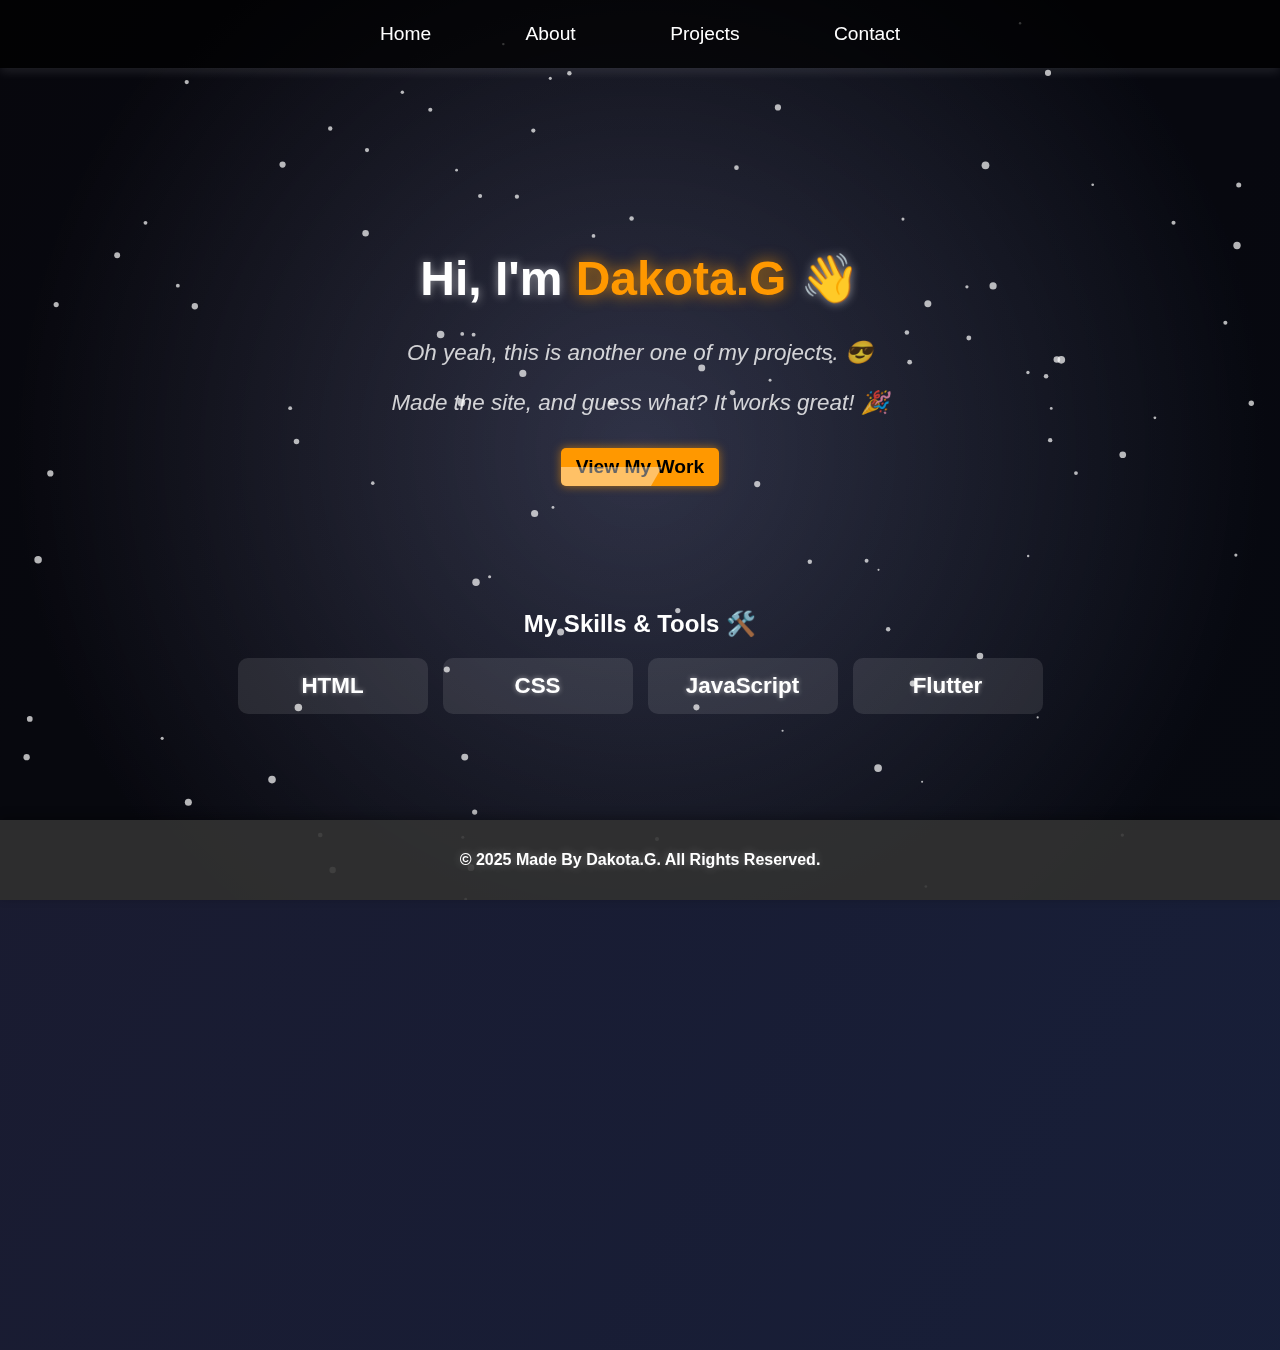
<file: index.html>
<!DOCTYPE html>
<html lang="en">
<head>
    <meta charset="UTF-8">
    <meta name="viewport" content="width=device-width, initial-scale=1.0">
    <title>Dakota | Portfolio</title>
    <link rel="stylesheet" href="styles.css">
</head>
<body>

    <!-- Navigation Bar -->
    <nav>
        <ul>
            <li><a href="index.html">Home</a></li>
            <li><a href="about.html">About</a></li>
            <li><a href="projects.html">Projects</a></li>
            <li><a href="contact.html">Contact</a></li>
        </ul>
    </nav>

    <!-- Hero Section (Your Name & Intro) -->
    <header>
        <h1>Hi, I'm <span class="glowing-name">Dakota.G</span> 👋</h1>
        
        <p class="funny-intro">Oh yeah, this is another one of my projects. 😎</p>
        <p class="funny-intro">Made the site, and guess what? It works great! 🎉</p>
    
        <p id="typing-text"></p> <!-- This is where the typing effect will go -->
        <a href="projects.html" class="btn">View My Work</a>
        <section id="skills">
            <h2>My Skills & Tools 🛠️</h2>
            <div class="skills-container">
                <div class="skill">HTML</div>
                <div class="skill">CSS</div>
                <div class="skill">JavaScript</div>
                <div class="skill">Flutter</div>
            </div>
        </section>
        
        
        
    </header>
    
    

    <canvas id="particlesCanvas"></canvas>
<script src="script.js"></script> <!-- Ensure script is at the bottom -->

    <div class="cursor"></div>
<div class="cursor-glow"></div>
<!-- Footer -->
<footer>
    <p>&copy; 2025 Made By Dakota.G. All Rights Reserved.</p>
</footer>


</body>
</html>
</file>
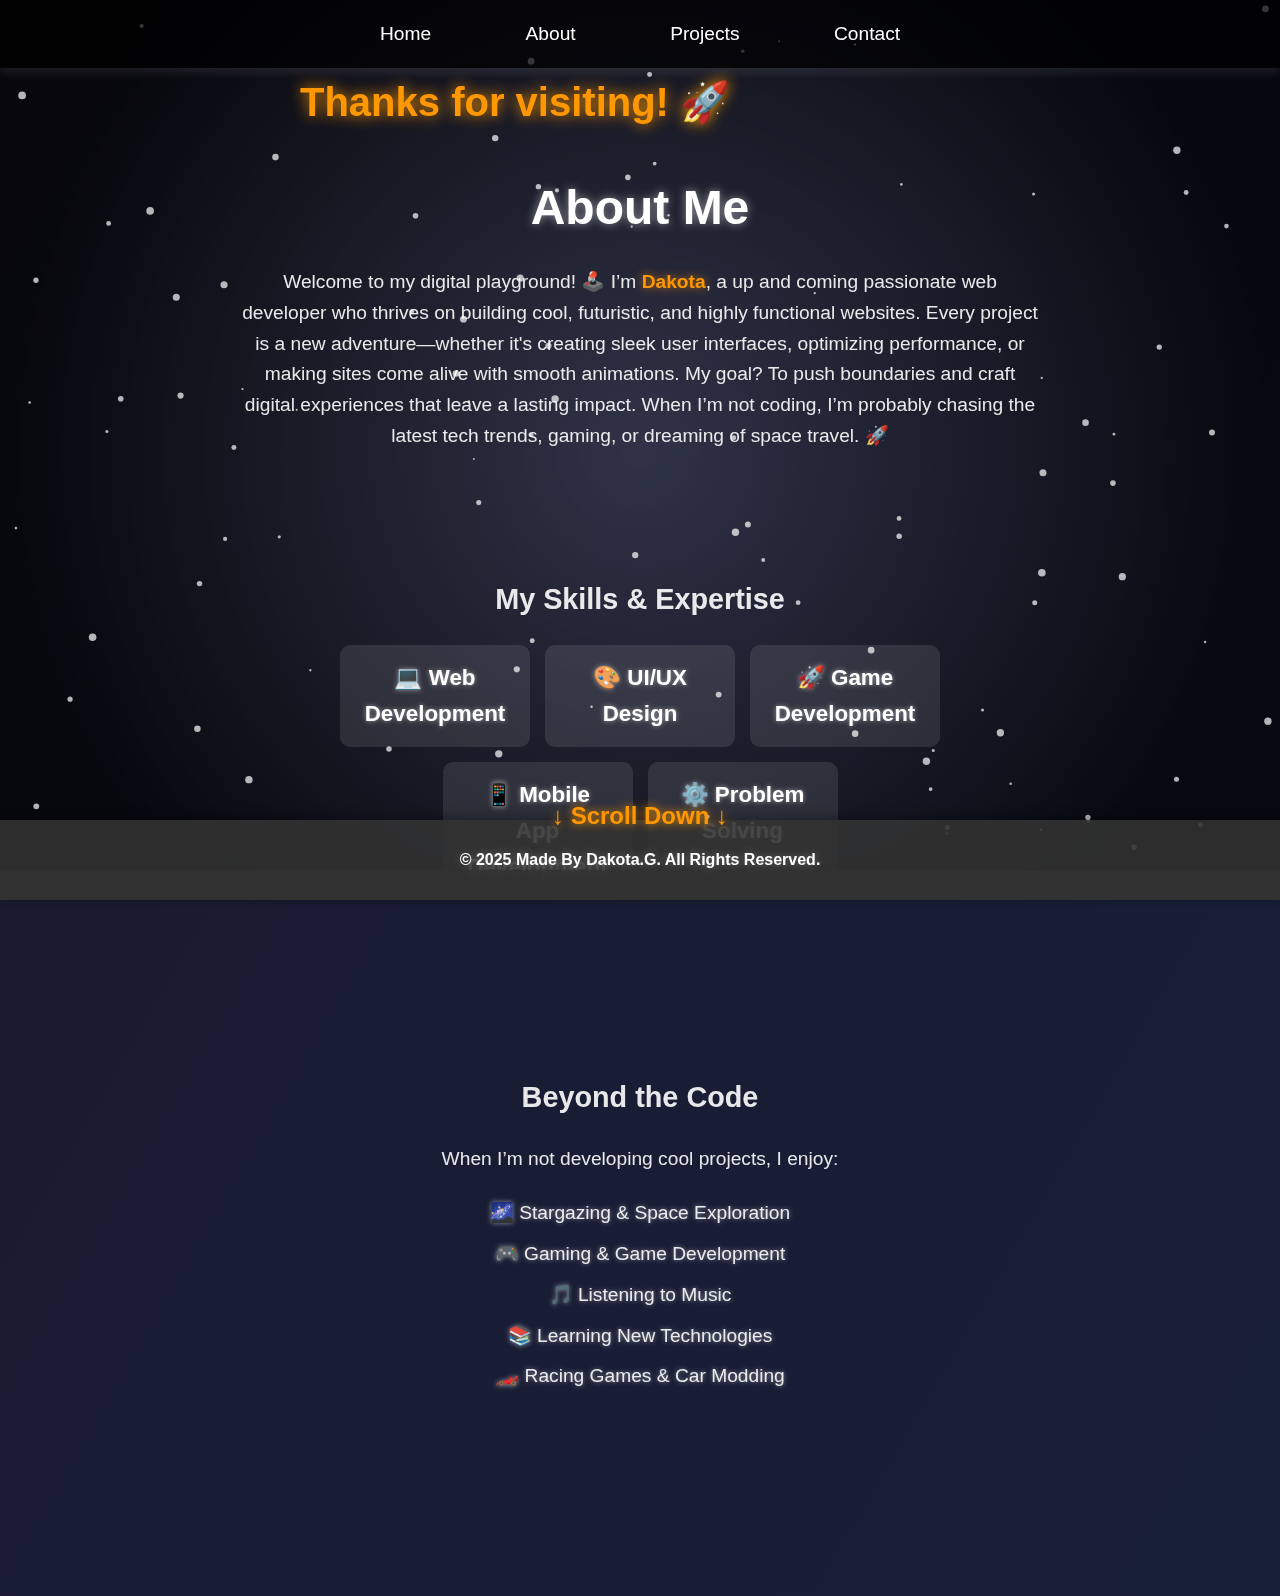
<file: about.html>
<!DOCTYPE html>
<html lang="en">
<head>
    <meta charset="UTF-8">
    <meta name="viewport" content="width=device-width, initial-scale=1.0">
    <title>About Me | Your Name</title>
    <link rel="stylesheet" href="styles.css">
</head>
<body>

    <!-- Navigation Bar -->
    <nav>
        <ul>
            <li><a href="index.html">Home</a></li>
            <li><a href="about.html" class="active">About</a></li>
            <li><a href="projects.html">Projects</a></li>
            <li><a href="contact.html">Contact</a></li>
        </ul>
    </nav>

    <!-- About Me Section -->
    <section class="about">
        <h1>About Me</h1>
        <div class="about-container">
            <p>
                Welcome to my digital playground! 🕹️ I’m <span class="highlight">Dakota</span>, a up and coming passionate web developer  
                who thrives on building cool, futuristic, and highly functional websites. 
                Every project is a new adventure—whether it's creating sleek user interfaces,  
                optimizing performance, or making sites come alive with smooth animations.  
                My goal? To push boundaries and craft digital experiences that leave a lasting impact.  
                When I’m not coding, I’m probably chasing the latest tech trends, gaming, or dreaming of space travel. 🚀  
            </p>

            <!-- Skills Section -->
            <section id="skills" class="fade-in">
                <h2>My Skills & Expertise</h2>
                <div class="skills-container">
                    <div class="skill">💻 Web Development</div>
                    <div class="skill">🎨 UI/UX Design</div>
                    <div class="skill">🚀 Game Development</div>
                    <div class="skill">📱 Mobile App Development</div>
                    <div class="skill">⚙️ Problem Solving</div>
                </div>
            </section>
            

<!-- Hobbies Section -->
<section id="hobbies">
    <h2>Beyond the Code</h2>
    <p>When I’m not developing cool projects, I enjoy:</p>
    <ul>
        <li>🌌 Stargazing & Space Exploration</li>
        <li>🎮 Gaming & Game Development</li>
        <li>🎵 Listening to Music</li>
        <li>📚 Learning New Technologies</li>
        <li>🏎️ Racing Games & Car Modding</li>
    </ul>
</section>




<!-- Footer Section for "Thanks for Visiting!" -->
<footer>
    <p id="rocket-message">Thanks for visiting! 🚀</p>
</footer>


        </div>
    </section>
     <!-- Particle Background Canvas -->
<canvas id="particlesCanvas"></canvas>
<!-- Scroll Down Indicator -->
<div id="scroll-down">↓ Scroll Down ↓</div>

    <script src="script.js"></script>
    <!-- Footer -->
<footer>
    <p>&copy; 2025 Made By Dakota.G. All Rights Reserved.</p>
</footer>

</body>
</html>
</file>
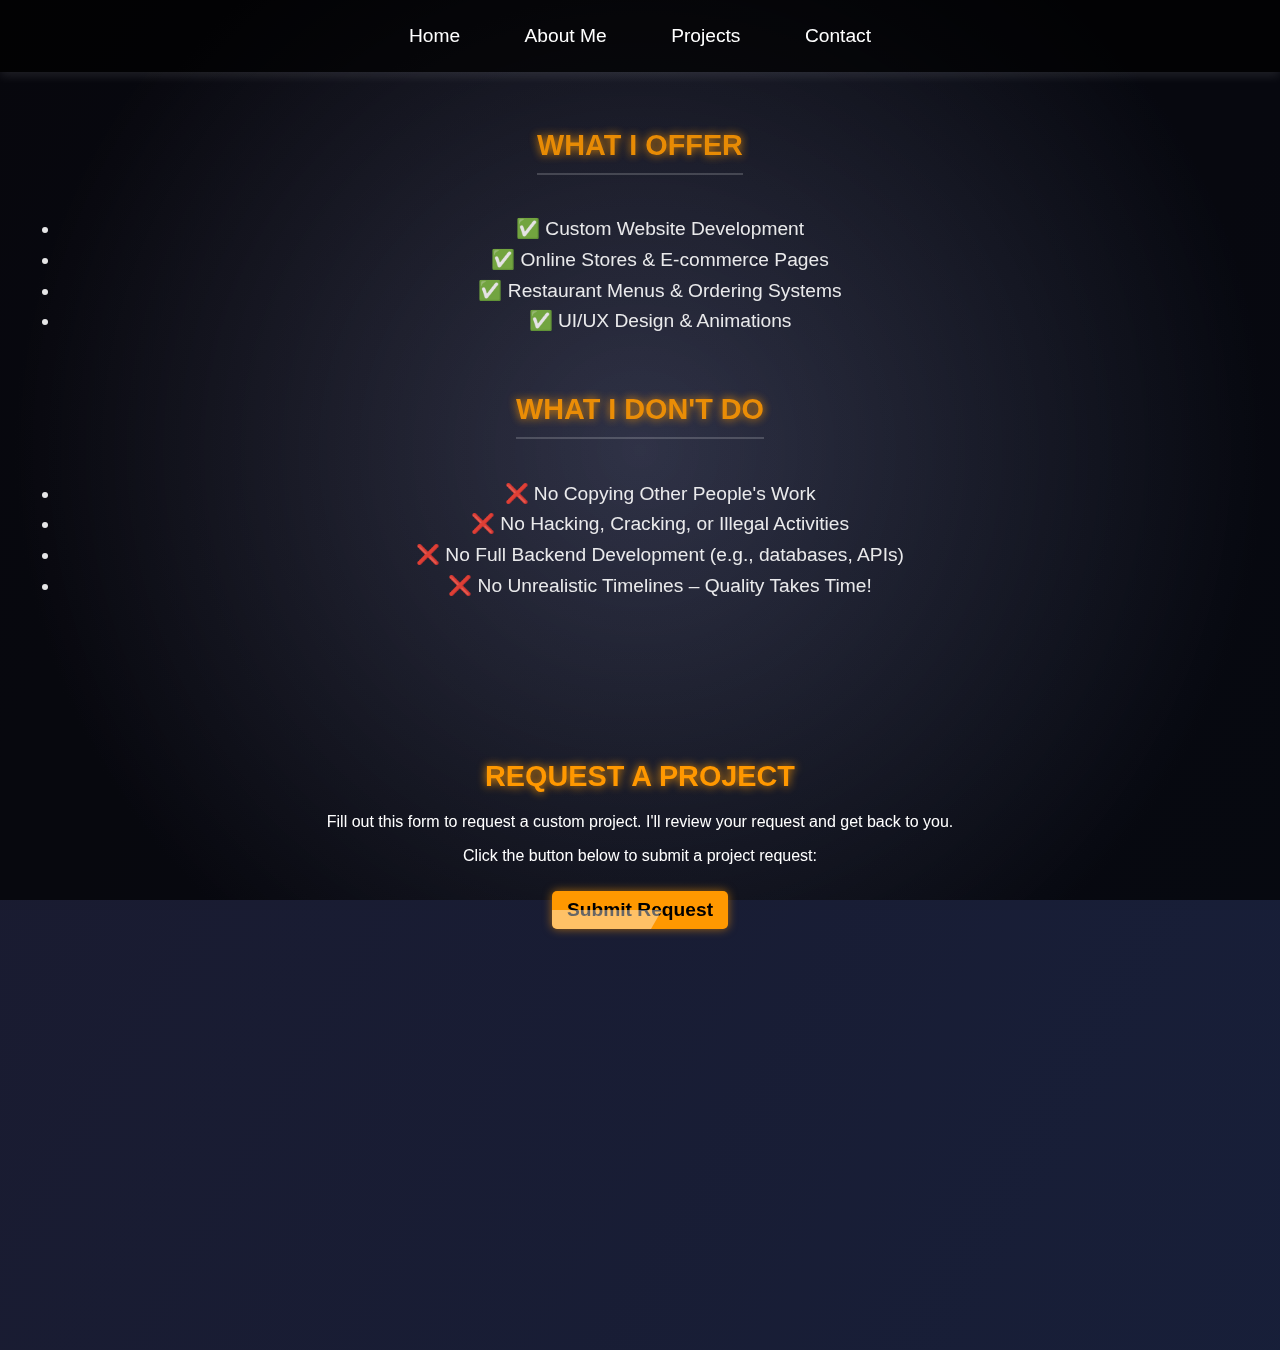
<file: contact.html>
<!DOCTYPE html>
<html lang="en">
<head>
    <meta charset="UTF-8">
    <meta name="viewport" content="width=device-width, initial-scale=1.0">
    <title>Contact Me</title>
    <link rel="stylesheet" href="styles.css">
</head>
<body>

    <!-- Navigation -->
    <nav>
        <a href="index.html">Home</a>
        <a href="about.html">About Me</a>
        <a href="projects.html">Projects</a>
        <a href="contact.html" class="active">Contact</a>
    </nav>

   <!-- Services & Requirements -->
<section id="contact-info">
    <h2>What I Offer</h2>
    <ul class="service-list">
        <li>✅ Custom Website Development</li>
        <li>✅ Online Stores & E-commerce Pages</li>
        <li>✅ Restaurant Menus & Ordering Systems</li>
        <li>✅ UI/UX Design & Animations</li>
    </ul>

    <h2>What I Don't Do</h2>
    <ul class="no-service-list">
        <li>❌ No Copying Other People's Work</li>
        <li>❌ No Hacking, Cracking, or Illegal Activities</li>
        <li>❌ No Full Backend Development (e.g., databases, APIs)</li>
        <li>❌ No Unrealistic Timelines – Quality Takes Time!</li>
    </ul>
</section>


    


    <!-- Contact Section -->
    <section id="contact">
        <h1>Request a Project</h1>
        <p>Fill out this form to request a custom project. I'll review your request and get back to you.</p>

        <p>Click the button below to submit a project request:</p>
<a href="https://docs.google.com/forms/d/e/1FAIpQLSdvFeX0OjP7_ZycZu1JDodPP_LwWZyUTf8OSWYz6ktOFl2h0Q/viewform?usp=dialog" class="btn" target="_blank">Submit Request</a>


    <script src="script.js"></script>
    <!-- Professional Links -->


</body>
</html>
</file>
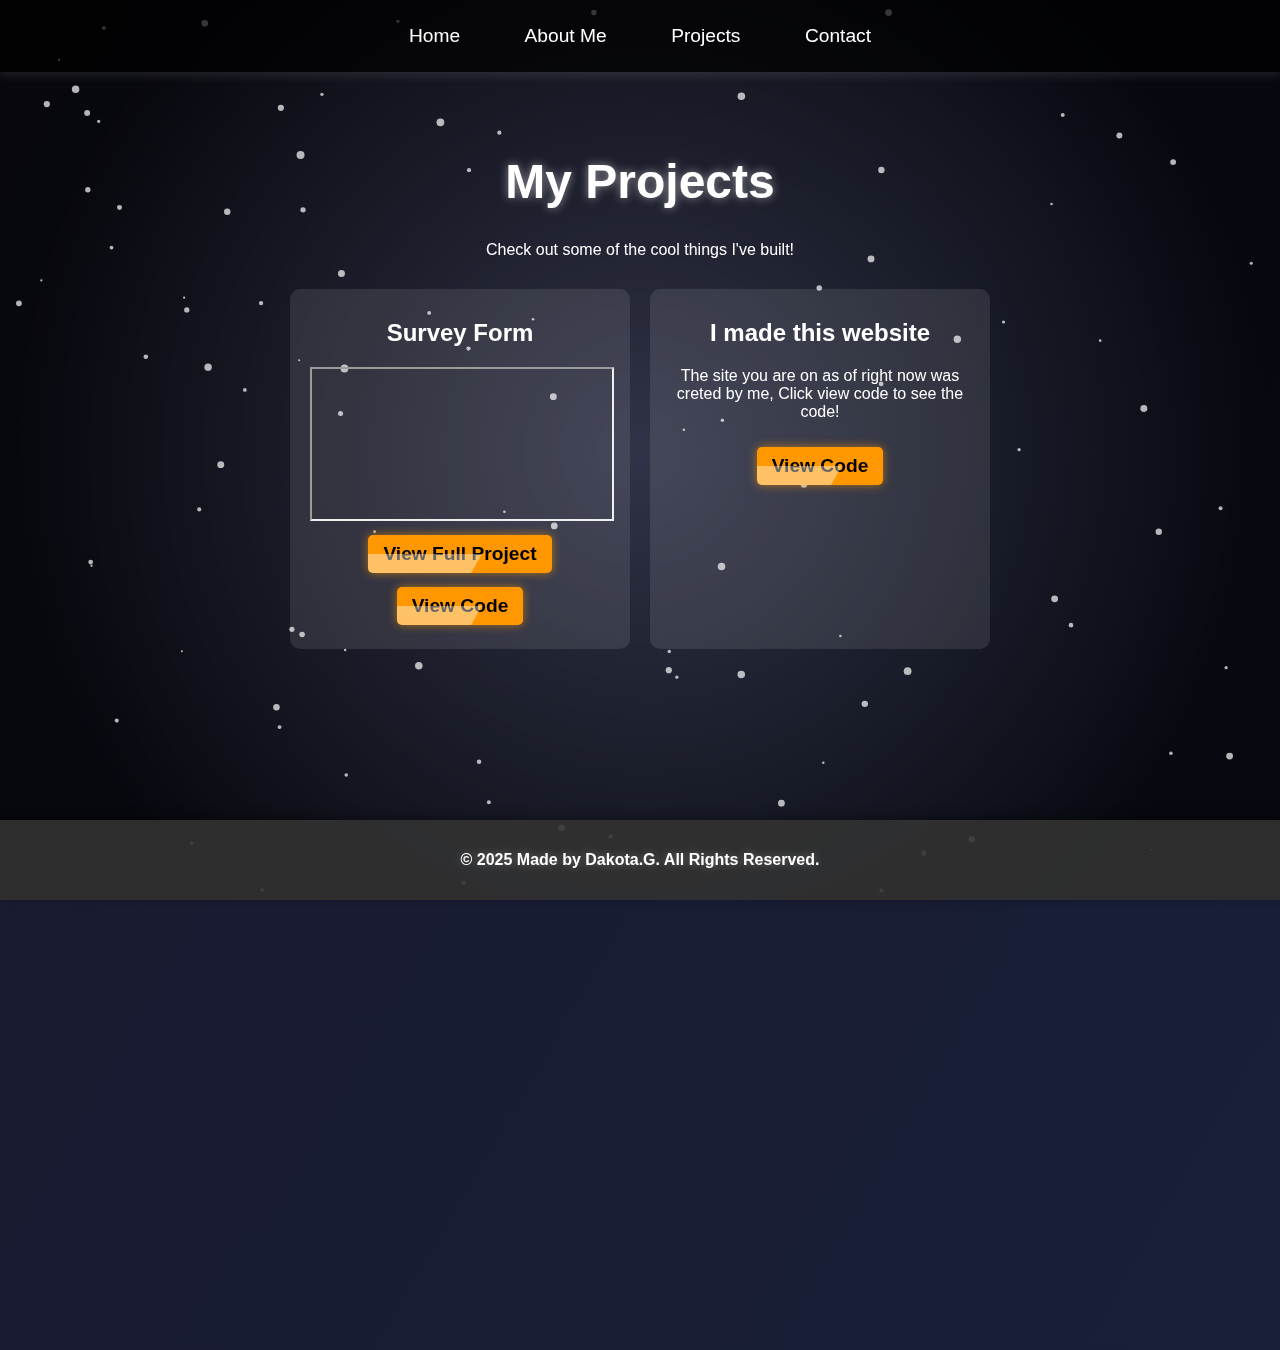
<file: projects.html>
<!DOCTYPE html>
<html lang="en">
<head>
    <meta charset="UTF-8">
    <meta name="viewport" content="width=device-width, initial-scale=1.0">
    <title>My Projects</title>
    <link rel="stylesheet" href="styles.css">
</head>
<body>
    
    <!-- Navigation (Optional) -->
    <nav>
        <a href="index.html">Home</a>
        <a href="about.html">About Me</a>
        <a href="projects.html" class="active">Projects</a>
        <a href="contact.html">Contact</a>
    </nav>

    <!-- Projects Section -->
    <section id="projects">
        <h1>My Projects </h1>
        <p>Check out some of the cool things I've built!</p>

        <div class="projects-container">
           <!-- Survey App Project -->
<div class="project-card">
    <h2>Survey Form</h2>
    <iframe src="https://mrcodeidemy23.github.io/survey-form/" class="project-preview"></iframe>
    <a href="https://mrcodeidemy23.github.io/survey-form/" class="btn" target="_blank">View Full Project</a>
    <a href="https://github.com/MrCodeidemy23/survey-form" class="btn" target="_blank">View Code</a>
</div>


            <!-- Project 2 -->
            <div class="project-card">
                <h2>I made this website</h2>
                <p>The site you are on as of right now was creted by me, Click view code to see the code!</p>
                <a href="https://github.com/MrCodeidemy23/portfoliowebsite/tree/main/MyPortfolio" class="btn" target="_blank">View Code</a>
            </div>
    </section>
    <canvas id="particlesCanvas"></canvas>

    <script src="script.js"></script>
    <!-- Footer -->
<footer>
    <p>&copy; 2025 Made by Dakota.G. All Rights Reserved.</p>
</footer>

</body>
</html>
</file>
<file: styles.css>
/* General Page Styling */
body {
    font-family: Arial, sans-serif;
    margin: 0;
    padding: 0;
    background: linear-gradient(120deg, #1a1a2e, #16213e, #0f3460);
    background-size: 300% 300%;
    color: white;
    text-align: center;
    animation: gradientAnimation 10s infinite alternate ease-in-out;
}

/* Subtle Animated Overlay */
body::before {
    content: "";
    position: fixed;
    top: 0;
    left: 0;
    width: 100%;
    height: 100%;
    background: radial-gradient(circle, rgba(255,255,255,0.1) 0%, rgba(0,0,0,0.7) 80%);
    animation: backgroundGlow 6s infinite alternate ease-in-out;
    z-index: -1;
}

/* Glow Animation */
@keyframes backgroundGlow {
    0% { opacity: 0.3; }
    100% { opacity: 0.6; }
}


/* Animated Gradient Background */
@keyframes gradientAnimation {
    0% {
        background-position: 0% 50%;
    }
    100% {
        background-position: 100% 50%;
    }
}




/* Navigation Bar */
nav {
    background: rgba(0, 0, 0, 0.7);
    padding: 15px 0;
    text-align: center;
    box-shadow: 0px 4px 10px rgba(255, 255, 255, 0.1);
}

/* Navigation Links */
nav a {
    color: white;
    text-decoration: none;
    font-size: 1.2rem;
    padding: 10px 20px;
    margin: 0 10px;
    display: inline-block;
    transition: color 0.3s, text-shadow 0.3s;
}

/* Navigation Links */
nav ul {
    list-style: none;
    padding: 0;
    margin: 0;
}

nav ul li {
    display: inline;
    margin: 0 20px;
}

nav ul li a {
    text-decoration: none;
    color: white;
    font-size: 1.2em;
    padding: 8px 15px;
    border-radius: 5px;
    transition: all 0.3s ease-in-out;
    position: relative;
}

/* Glowing Hover Effect */
nav ul li a:hover {
    color: #ff9800;
    text-shadow: 0px 0px 10px rgba(255, 152, 0, 1);
    background: rgba(255, 152, 0, 0.2);
    box-shadow: 0 0 15px rgba(255, 152, 0, 0.6);
    transform: scale(1.1);
}


/* Hero Section */
header {
    margin-top: 50px;
    padding: 100px 20px;

}

h1{
    font-size: 3em;
    text-shadow: 2px 2px 10px rgba(255, 255, 255, 0.7);

}

/* Glowing Name Effect */
.glowing-name {
    color: #ff9800; /* Glowing color */
    text-shadow: 0px 0px 15px rgba(255, 152, 0, 0.8);
    animation: namePulse 2s infinite alternate ease-in-out;
}

/* Pulsing Glow Animation */
@keyframes namePulse {
    0% { text-shadow: 0px 0px 10px rgba(255, 152, 0, 0.5); }
    50% { text-shadow: 0px 0px 25px rgba(255, 152, 0, 1); }
    100% { text-shadow: 0px 0px 10px rgba(255, 152, 0, 0.5); }
}



.highlight {
    color: #ff9800;
}

/* Glowing Text */
h1 {
    font-size: 3em;
    text-shadow: 0px 0px 10px rgba(255, 255, 255, 0.5);
}

.btn {
    display: inline-block;
    margin-top: 20px;
    padding: 12px 25px;
    background: #ff9800;
    color: black;
    font-size: 1.2em;
    text-decoration: none;
    border-radius: 5px;
    transition: all 0.3s ease-in-out;
    box-shadow: 0px 0px 10px rgba(255, 152, 0, 0.6);
    position: relative;
    overflow: hidden;
}

/* Cool Hover Effect */
.btn:hover {
    background: white;
    color: black;
    box-shadow: 0px 0px 20px rgba(255, 255, 255, 0.8);
    transform: scale(1.1);
}

/* Button Shine Effect */
.btn::before {
    content: "";
    position: absolute;
    top: 50%;
    left: -100%;
    width: 150%;
    height: 200%;
    background: rgba(255, 255, 255, 0.4);
    transform: skewX(-30deg);
    transition: left 0.7s ease-in-out;
}

.btn:hover::before {
    left: 100%;
}




/* Fade-in effect */
@keyframes fadeIn {
    from {
        opacity: 0;
        transform: translateY(20px);
    }
    to {
        opacity: 1;
        transform: translateY(0);
    }
}

/* Apply animation to sections */
header, .btn {
    animation: fadeIn 1.5s ease-in-out;
}

/* Restore Default Cursor */
body {
    cursor: auto;
}


header {
    animation: fadeIn 1.5s ease-in-out;
}

/* Particle Canvas */
#particlesCanvas {
    position: fixed;
    top: 0;
    left: 0;
    width: 100%;
    height: 100%;
    z-index: -1;
}


/* About Me Page Styling */
.about {
    text-align: center;
    padding: 80px 20px;
    max-width: 800px;
    margin: auto;
}



/* About Me Text */
.about-container {
    margin-top: 20px;
    font-size: 1.2em;
    line-height: 1.6;
    color: rgba(255, 255, 255, 0.9);
}

/* Highlight Effect */
.highlight {
    color: #ff9800;
    font-weight: bold;
    text-shadow: 0px 0px 10px rgba(255, 152, 0, 0.7);
}

/* Smooth Fade-in Effect */
@keyframes fadeIn {
    from { opacity: 0; transform: translateY(20px); }
    to { opacity: 1; transform: translateY(0); }
}

.about-container, .profile-pic {
    animation: fadeIn 1.5s ease-in-out;
}


/* Launch Area */
#launch-area {
    position: fixed;
    bottom: 20px;
    left: 50%;
    transform: translateX(-50%);
    display: flex;
    flex-direction: column;
    align-items: center;
}



/* Position "Thanks for Visiting!" in the Top Right */
#rocket-message {
    position: fixed;
    top: 30px; /* Keeps it near the top */
    left: 300px; /* Aligns it to the right */
    font-size: 2rem;
    font-weight: bold;
    color: #ff9800;
    text-shadow: 0 0 15px rgba(255, 152, 0, 1);
    animation: pulseText 1.5s infinite alternate, flashText 0.5s infinite alternate;
}






/* Pulsing Effect */
@keyframes pulseText {
    0% { transform: translateX(-50%) scale(1); }
    100% { transform: translateX(-50%) scale(1.1); }
}

/* Flashing Effect */
@keyframes flashText {
    0% { opacity: 1; }
    100% { opacity: 0.7; }
}




/* Thanks for Visiting Message */
#rocket-message {
    font-size: 2.5rem;
    font-weight: bold;
    color: #ff9800;
    text-shadow: 0 0 15px rgba(255, 152, 0, 1);
    animation: pulseText 1.5s infinite alternate, flashText 0.5s infinite alternate;
}

/* Pulsing Effect */
@keyframes pulseText {
    0% { transform: translateX(-50%) scale(1); }
    100% { transform: translateX(-50%) scale(1.1); }
}

/* Flashing Effect */
@keyframes flashText {
    0% { opacity: 1; }
    100% { opacity: 0.7; }
}


/* Skills Section */
#skills {
    text-align: center;
    margin: 50px auto;
}

.skills-container {
    display: flex;
    justify-content: center;
    flex-wrap: wrap;
    gap: 15px;
}

.skill {
    background: rgba(255, 255, 255, 0.1);
    padding: 10px 20px;
    border-radius: 10px;
    font-size: 1.2rem;
    font-weight: bold;
    text-shadow: 0 0 5px rgba(255, 255, 255, 0.5);
    transition: transform 0.3s ease-in-out;
}

.skill:hover {
    transform: scale(1.1);
}

/* Hobbies Section */
#hobbies {
    text-align: center;
    margin: 50px auto;
}

#hobbies ul {
    list-style: none;
    padding: 0;
}

#hobbies li {
    font-size: 1.2rem;
    padding: 5px;
    text-shadow: 0 0 5px rgba(255, 255, 255, 0.5);
}

/* Ensure there is enough space for scrolling */
body {
    min-height: 150vh; /* Make the page tall enough */
    overflow-y: auto; /* Ensure scrolling works */
}

/* Add spacing to all sections */
section {
    padding: 50px 0;
    margin-bottom: 50px;
}

/* Scroll Down Indicator */
#scroll-down {
    position: fixed;
    bottom: 70px; /* Moves it above the footer */
    left: 50%;
    transform: translateX(-50%);
    font-size: 1.5rem;
    font-weight: bold;
    color: #ff9800;
    text-shadow: 0 0 10px rgba(255, 152, 0, 1);
    animation: bounce 1.5s infinite alternate ease-in-out;
    z-index: 1000; /* Ensures it stays above other elements */
}

/* Scroll Animation */
@keyframes bounce {
    0% { transform: translateX(-50%) translateY(0); }
    100% { transform: translateX(-50%) translateY(10px); }
}


/* Enable Smooth Scrolling */
html {
    scroll-behavior: smooth;
}


/* Fade-In Effect */
.fade-in {
    opacity: 0;
    transform: translateY(20px);
    transition: opacity 1s ease-out, transform 1s ease-out;
}

.fade-in.visible {
    opacity: 1;
    transform: translateY(0);
}

/* Hover Effect for Skills & Hobbies */
.skill, #hobbies li {
    transition: transform 0.3s ease-in-out, box-shadow 0.3s ease-in-out;
}

.skill:hover, #hobbies li:hover {
    transform: scale(1.1);
    box-shadow: 0px 0px 10px rgba(255, 255, 255, 0.5);
}


/* Projects Section */
#projects {
    text-align: center;
    padding: 50px 20px;
}

/* Projects Container */
.projects-container {
    display: flex;
    flex-wrap: wrap;
    justify-content: center;
    gap: 20px;
    margin-top: 30px;
}

/* Individual Project Cards */
.project-card {
    background: rgba(255, 255, 255, 0.1);
    padding: 20px;
    border-radius: 10px;
    width: 300px;
    text-align: center;
    transition: transform 0.3s ease-in-out, box-shadow 0.3s ease-in-out;
}

.project-card img {
    width: 100%;
    border-radius: 10px;
}

.project-card h2 {
    margin-top: 10px;
    font-size: 1.5rem;
}

.project-card p {
    font-size: 1rem;
    margin-top: 5px;
}

/* Hover Effect */
.project-card:hover {
    transform: scale(1.05);
    box-shadow: 0px 0px 15px rgba(255, 255, 255, 0.3);
}

/* Button Styling */
.btn {
    display: inline-block;
    margin-top: 10px;
    padding: 8px 15px;
    background-color: #ff9800;
    color: black;
    font-weight: bold;
    border-radius: 5px;
    text-decoration: none;
    transition: background 0.3s;
}

.btn:hover {
    background-color: #e68a00;
}

/* Fade-In Effect for Projects */
.project-card {
    opacity: 0;
    transform: translateY(20px);
    transition: opacity 1s ease-out, transform 1s ease-out;
}

.project-card.visible {
    opacity: 1;
    transform: translateY(0);
}

/* Footer Styling */
footer {
    position: fixed;
    bottom: 0;
    left: 0;
    width: 100%;
    background: rgba(50, 50, 50, 0.9); /* Greyish Background */
    color: white;
    text-align: center;
    padding: 15px 0; /* Increased padding to ensure spacing */
    font-size: 1rem;
    font-weight: bold;
    text-shadow: 0px 0px 10px rgba(255, 255, 255, 0.3);
    box-shadow: 0px -3px 10px rgba(0, 0, 0, 0.3);
    z-index: 999; /* Keeps it below important elements */
}


/* Footer Hover Effect */
footer:hover {
    background: rgba(70, 70, 70, 0.95);
}


/* Contact Page Section */
#contact {
    text-align: center;
    padding: 50px 20px;
}

/* Contact Form Styling */
#request-form {
    max-width: 500px;
    margin: auto;
    background: rgba(255, 255, 255, 0.1);
    padding: 25px;
    border-radius: 10px;
    text-align: left;
    border: 2px solid rgba(255, 255, 255, 0.3); /* Adds a subtle border */
    box-shadow: 0px 4px 10px rgba(255, 255, 255, 0.1); /* Adds shadow */
}

/* Form Inputs */
#request-form input,
#request-form select,
#request-form textarea {
    width: 100%;
    padding: 12px;
    margin-top: 8px;
    margin-bottom: 15px;
    border: 2px solid rgba(255, 255, 255, 0.3);
    border-radius: 5px;
    background: rgba(0, 0, 0, 0.5);
    color: white;
}

/* Input Focus Effect */
#request-form input:focus,
#request-form select:focus,
#request-form textarea:focus {
    outline: none;
    border-color: #ff9800;
    box-shadow: 0px 0px 10px rgba(255, 152, 0, 0.5);
}

/* Form Button */
#request-form .btn {
    display: block;
    width: 100%;
    padding: 12px;
    background-color: #ff9800;
    color: black;
    font-weight: bold;
    border-radius: 5px;
    text-align: center;
    cursor: pointer;
    transition: background 0.3s, transform 0.2s;
}

#request-form .btn:hover {
    background-color: #e68a00;
    transform: scale(1.05);
}


/* Funny Introduction Styling */
.funny-intro {
    text-align: center;
    font-size: 1.4rem;
    color: white;
    opacity: 0.8;
    font-style: italic;
    margin-top: 10px;
}
/* Skills Section */
#skills {
    text-align: center;
    padding: 50px 20px;
}

/* Skills Container */
.skills-container {
    display: flex;
    justify-content: center;
    flex-wrap: wrap;
    gap: 15px;
}

/* Individual Skill Box */
.skill {
    background: rgba(255, 255, 255, 0.1);
    padding: 15px 20px;
    border-radius: 10px;
    font-size: 1.4rem;
    font-weight: bold;
    color: white;
    text-align: center;
    transition: transform 0.3s ease-in-out;
    width: 150px;
}

/* Hover Effect */
.skill:hover {
    transform: scale(1.1);
}

/* Improve Section Spacing */
#contact h1, #contact-info h2 {
    margin-bottom: 15px;
    text-transform: uppercase;
    font-size: 1.8rem;
    color: #ff9800;
    text-shadow: 0px 0px 10px rgba(255, 152, 0, 1);
}

/* Improve Form Label Readability */
#request-form label {
    font-size: 1.2rem;
    font-weight: bold;
    display: block;
    margin-top: 15px;
}

/* Contact Page Section */
#contact {
    text-align: center;
    padding: 50px 20px;
    max-width: 700px;
    margin: auto;
}

/* Contact Info Section - No More Boxes */
#contact-info {
    text-align: center;
    padding: 20px;
    font-size: 1.2rem;
    color: white;
    opacity: 0.9;
    line-height: 1.6;
}

/* Subtle Dividers Instead of Boxes */
#contact-info h2 {
    margin-top: 30px;
    font-size: 1.8rem;
    color: #ff9800;
    text-shadow: 0px 0px 10px rgba(255, 152, 0, 1);
    border-bottom: 2px solid rgba(255, 255, 255, 0.2);
    display: inline-block;
    padding-bottom: 5px;
}

/* Contact Form - Sleek Look */
#request-form {
    max-width: 600px;
    margin: auto;
    padding: 20px 0;
}

/* Form Inputs - Lighter Design */
#request-form input,
#request-form select,
#request-form textarea {
    width: 100%;
    padding: 12px;
    margin-top: 10px;
    border: none;
    border-bottom: 2px solid rgba(255, 255, 255, 0.3);
    background: transparent;
    color: white;
    font-size: 1rem;
    transition: border-color 0.3s;
}

/* Form Fields - Simple Focus Effect */
#request-form input:focus,
#request-form select:focus,
#request-form textarea:focus {
    outline: none;
    border-bottom: 2px solid #ff9800;
}

/* Submit Button - Softer Look */
#request-form .btn {
    display: block;
    width: 100%;
    padding: 12px;
    background-color: #ff9800;
    color: black;
    font-weight: bold;
    border-radius: 25px;
    text-align: center;
    cursor: pointer;
    transition: background 0.3s, transform 0.2s;
    border: none;
}

#request-form .btn:hover {
    background-color: #e68a00;
    transform: scale(1.05);
}

/* Improve Section Spacing */
#contact h1, #contact-info h2 {
    margin-bottom: 20px;
    text-transform: uppercase;
    font-size: 1.8rem;
    color: #ff9800;
    text-shadow: 0px 0px 10px rgba(255, 152, 0, 1);
}

/* Add More Padding to Form Fields */
#request-form input,
#request-form select,
#request-form textarea {
    padding: 15px;
}
</file>
